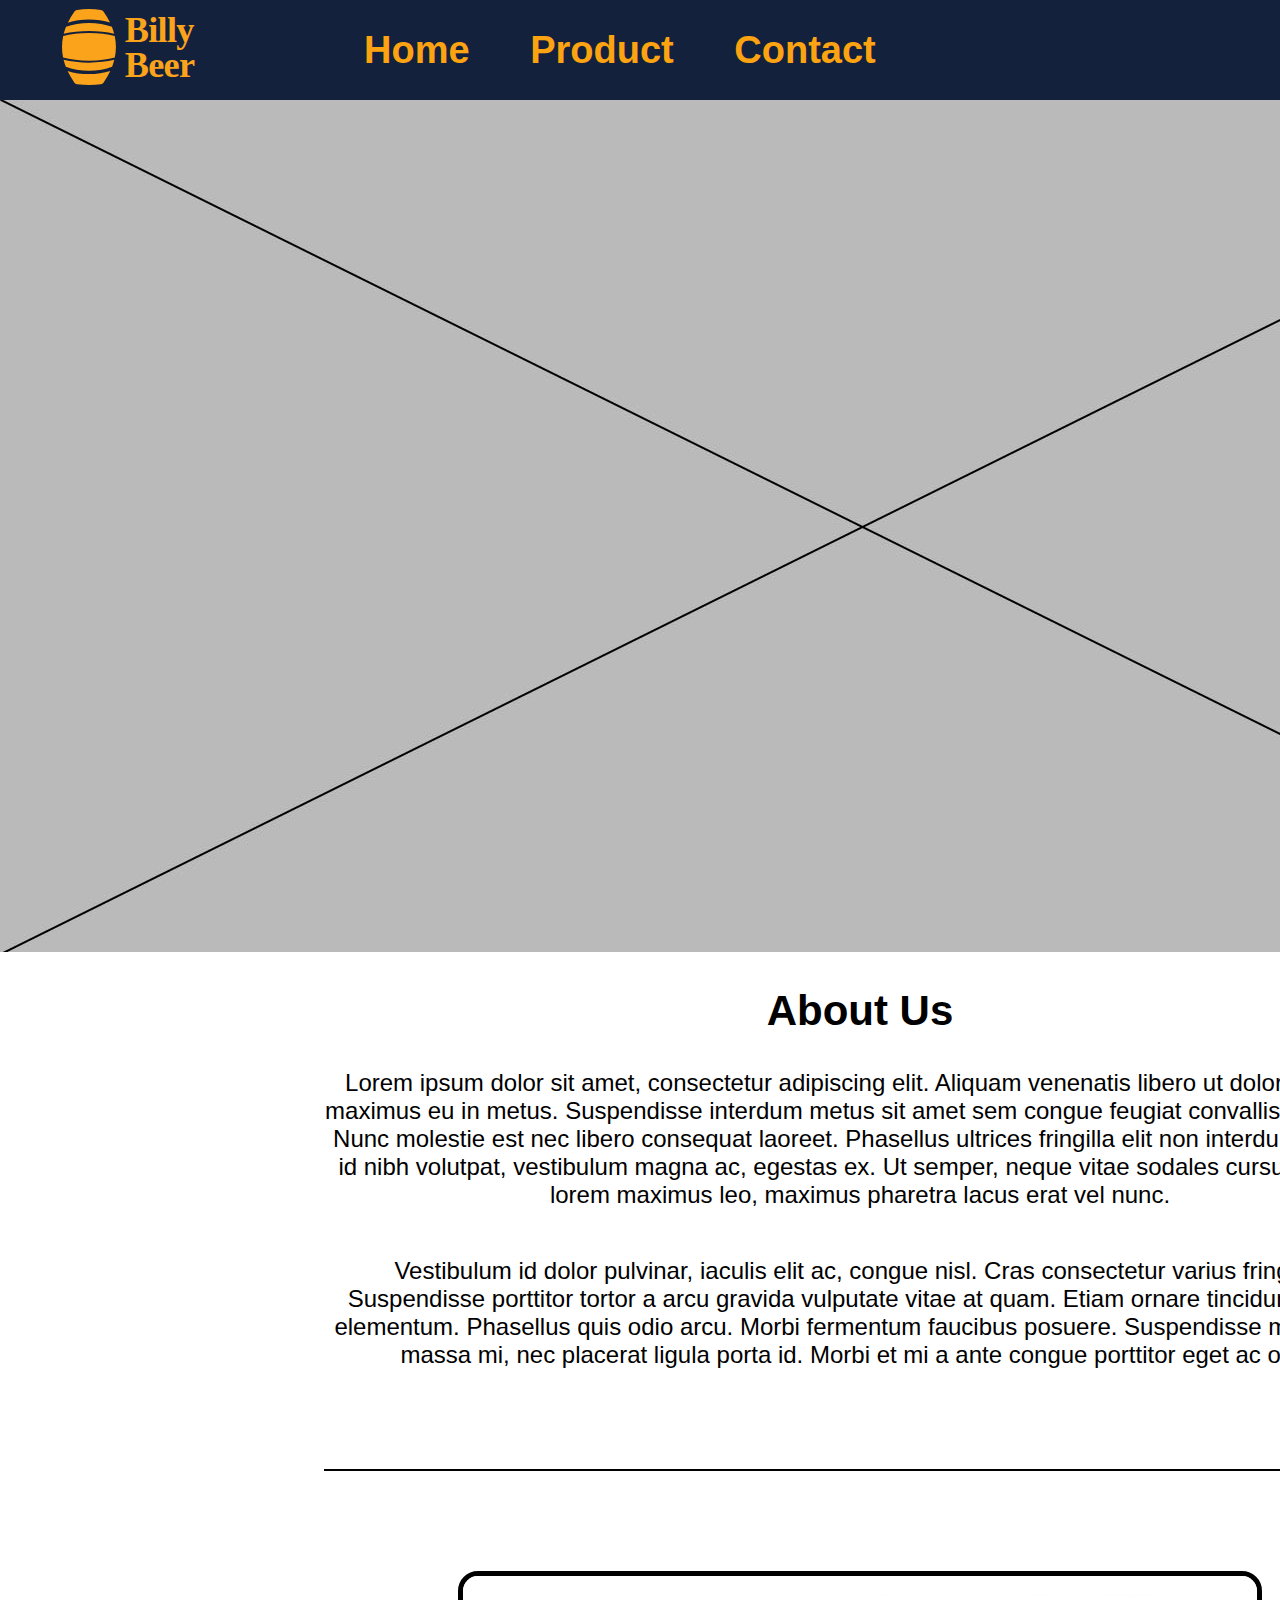
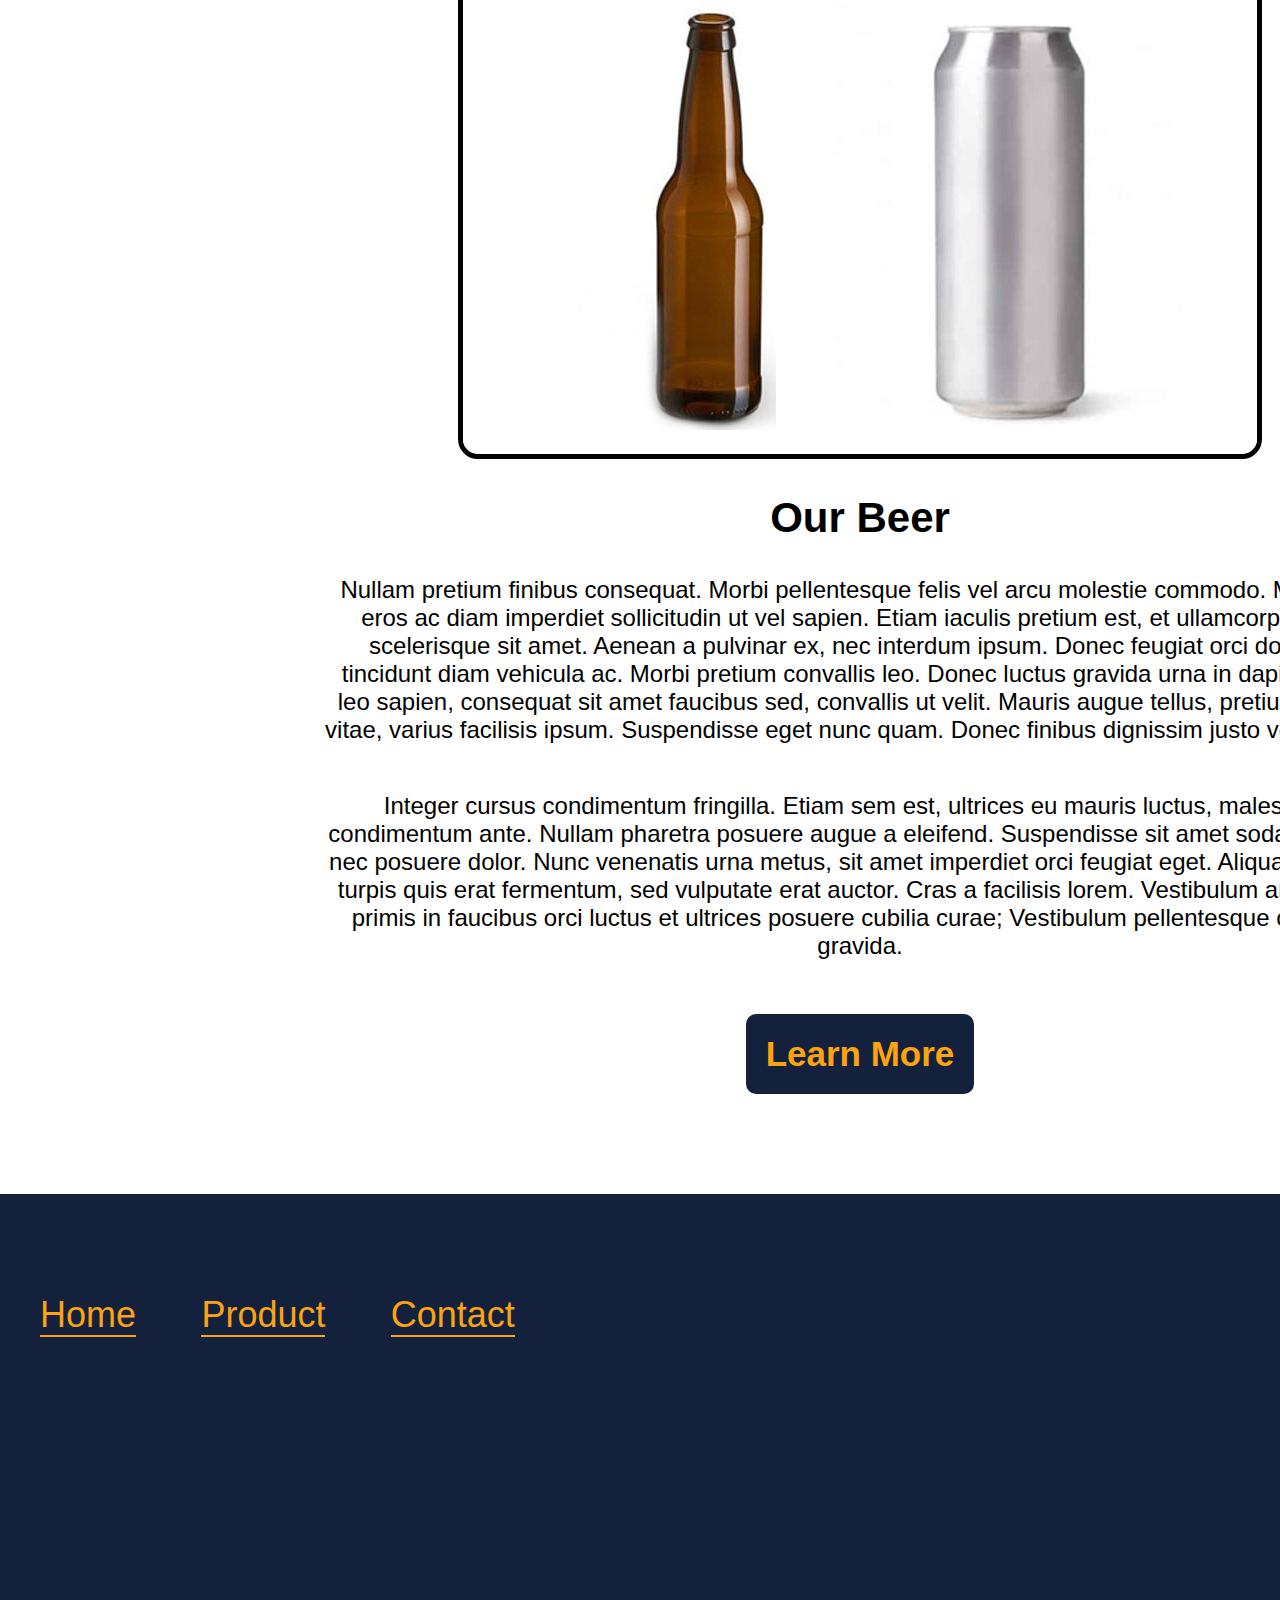
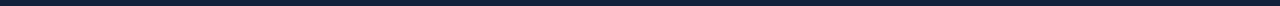
<file: index.html>
<!DOCTYPE html>
<html lang="en">
<head>
    <meta charset="UTF-8">
    <link rel="stylesheet" href="css/main.css">
    <title>Billy Beer Home</title>
</head>
<body>
    <header class="grid">
        <h1 class="hidden">Header</h1>
        <a href="index.html"><img class="logo" src="images/logo.svg" alt="company logo"></a>
        <nav id="upper-nav">
            <h2 class="hidden">Upper Navigation</h2>
            <ul>
                <li><a href="index.html">Home</a></li>
                <li><a href="#">Product</a></li>
                <li><a href="contact.html">Contact</a></li>
            </ul>
        </nav>
        <aside class="social-media-icons">
            <h2 class="hidden">Social Media Icons</h2>
            <ul>
                <li><a href="#"><img class="default-icon" src="images/facebook.svg" alt="facebook"></a></li>
                <li><a href="#"><img class="default-icon" src="images/twitter.svg" alt="twitter "></a></li>
                <li><a href="#"><img class="default-icon" src="images/instagram.svg" alt="instagram"></a></li>
            </ul>
        </aside>

        <aside class="social-media-icons">
            <h2 class="hidden">Social Media Icons Hover States</h2>
            <ul>
                <li><a href="#"><img src="images/facebook-hover.svg" alt="facebook"></a></li>
                <li><a href="#"><img src="images/twitter-hover.svg" alt="twitter"></a></li>
                <li><a href="#"><img src="images/instagram-hover.svg" alt="instagram"></a></li>
            </ul>
        </aside>
    </header>

    <section id="hero-ad">
        <h2 class="hidden">Hero Ad</h2>
            <a class="learn-more" href="#">Learn More</a>
    </section>

    <section class="grid info" id="about-us">
        <h2 class="subtitle">About Us</h2>   
        <p>Lorem ipsum dolor sit amet, consectetur adipiscing elit. Aliquam venenatis libero ut dolor placerat maximus eu in metus. Suspendisse interdum metus sit amet sem congue feugiat convallis sed lacus. Nunc molestie est nec libero consequat laoreet. Phasellus ultrices fringilla elit non interdum. Nullam id nibh volutpat, vestibulum magna ac, egestas ex. Ut semper, neque vitae sodales cursus, mauris lorem maximus leo, maximus pharetra lacus erat vel nunc. </p>
        <p>Vestibulum id dolor pulvinar, iaculis elit ac, congue nisl. Cras consectetur varius fringilla. Suspendisse porttitor tortor a arcu gravida vulputate vitae at quam. Etiam ornare tincidunt velit et elementum. Phasellus quis odio arcu. Morbi fermentum faucibus posuere. Suspendisse malesuada massa mi, nec placerat ligula porta id. Morbi et mi a ante congue porttitor eget ac odio.</p>
    </section>

    <section class="grid info" id="our-beer">
        <img src="images/sample-can-bottle.jpg" alt="billy beer bottle and can">
        <h2 class="subtitle">Our Beer</h2>   
        <p>Nullam pretium finibus consequat. Morbi pellentesque felis vel arcu molestie commodo. Morbi non eros ac diam imperdiet sollicitudin ut vel sapien. Etiam iaculis pretium est, et ullamcorper risus scelerisque sit amet. Aenean a pulvinar ex, nec interdum ipsum. Donec feugiat orci dolor, vel tincidunt diam vehicula ac. Morbi pretium convallis leo. Donec luctus gravida urna in dapibus. Sed leo sapien, consequat sit amet faucibus sed, convallis ut velit. Mauris augue tellus, pretium in risus vitae, varius facilisis ipsum. Suspendisse eget nunc quam. Donec finibus dignissim justo vel aliquam. </p>
        <p>Integer cursus condimentum fringilla. Etiam sem est, ultrices eu mauris luctus, malesuada condimentum ante. Nullam pharetra posuere augue a eleifend. Suspendisse sit amet sodales quam, nec posuere dolor. Nunc venenatis urna metus, sit amet imperdiet orci feugiat eget. Aliquam semper turpis quis erat fermentum, sed vulputate erat auctor. Cras a facilisis lorem. Vestibulum ante ipsum primis in faucibus orci luctus et ultrices posuere cubilia curae; Vestibulum pellentesque convallis gravida.</p>
        <a class="learn-more" href="#">Learn More</a>
    </section>

    <footer class="full-grid">
        <h2 class="hidden">Footer</h2>
        <ul>
            <li><a href="index.html">Home</a></li>
            <li><a href="#">Product</a></li>
            <li><a href="contact.html">Contact</a></li>
        </ul>
        <a href="index.html"><img class="footer-logo" src="images/logo.svg" alt="company logo"></a>
    </footer>
    
    <script src="js/main.js"></script>
</body>
</html>
</file>
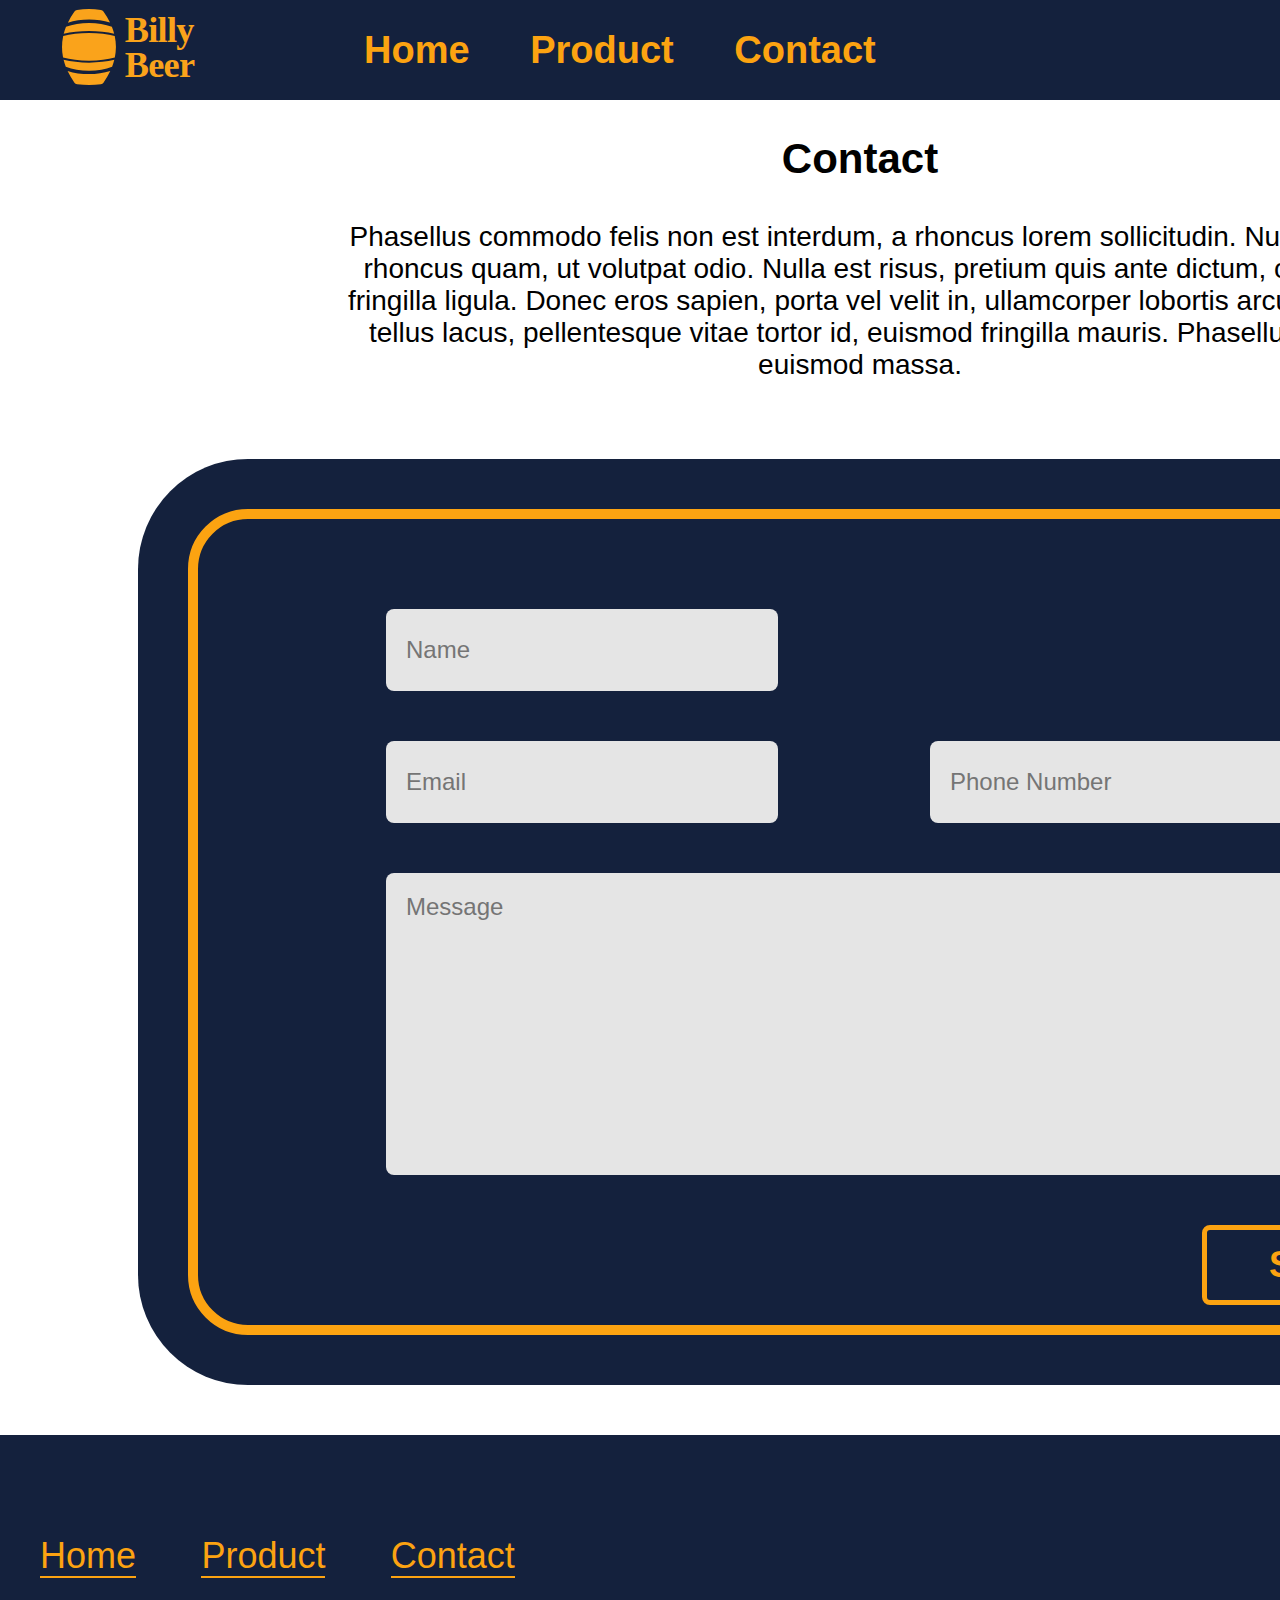
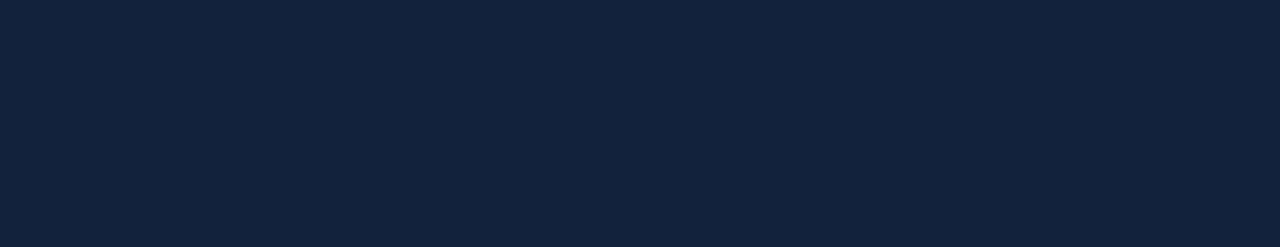
<file: contact.html>
<!DOCTYPE html>
<html lang="en">
<head>
    <meta charset="UTF-8">
    <meta name="viewport" content="width=device-width, initial-scale=1.0">
    <link rel="stylesheet" href="css/main.css">
    <title>Contact</title>
</head>
<body>
    <header class="grid">
        <h1 class="hidden">Header</h1>
        <a href="index.html"><img class="logo" src="images/logo.svg" alt="company logo"></a>
        <nav id="upper-nav">
            <h2 class="hidden">Upper Navigation</h2>
            <ul>
                <li><a href="index.html">Home</a></li>
                <li><a href="#">Product</a></li>
                <li><a href="contact.html">Contact</a></li>
            </ul>
        </nav>
        <aside class="social-media-icons">
            <h2 class="hidden">Social Media Icons</h2>
            <ul>
                <li><a href="#"><img class="default-icon" src="images/facebook.svg" alt="facebook"></a></li>
                <li><a href="#"><img class="default-icon" src="images/twitter.svg" alt="twitter "></a></li>
                <li><a href="#"><img class="default-icon" src="images/instagram.svg" alt="instagram"></a></li>
            </ul>
        </aside>

        <aside class="social-media-icons">
            <h2 class="hidden">Social Media Icons Hover State</h2>
            <ul>
                <li><a href="#"><img src="images/facebook-hover.svg" alt="facebook"></a></li>
                <li><a href="#"><img src="images/twitter-hover.svg" alt="twitter"></a></li>
                <li><a href="#"><img src="images/instagram-hover.svg" alt="instagram"></a></li>
            </ul>
        </aside>
    </header>

    <section class="grid" id="contact">
        <h2 class="subtitle">Contact</h2>
        <p>Phasellus commodo felis non est interdum, a rhoncus lorem sollicitudin. Nullam eu rhoncus quam, ut volutpat odio. Nulla est risus, pretium quis ante dictum, cursus fringilla ligula. Donec eros sapien, porta vel velit in, ullamcorper lobortis arcu. Proin tellus lacus, pellentesque vitae tortor id, euismod fringilla mauris. Phasellus sed euismod massa.</p>
    </section>

    <div class="grid" id="contact-con">
        <form class="grid" action="#">
            <h2 class="hidden">Contact Form</h2>
            <input id="name" placeholder="Name" type="text">
            <input id="email" placeholder="Email" type="email">
            <input id="phone" placeholder="Phone Number" type="text">
            <textarea id="message" placeholder="Message" name="message" cols="30" rows="10"></textarea>
            <input id="form-submit" type="submit">
        </form>
    </div>

    <footer class="full-grid">
        <h2 class="hidden">Footer</h2>
        <ul>
            <li><a href="index.html">Home</a></li>
            <li><a href="#">Product</a></li>
            <li><a href="contact.html">Contact</a></li>
        </ul>
        <a href="index.html"><img class="footer-logo" src="images/logo.svg" alt="company logo"></a>
    </footer>
    
    <script src="js/main.js"></script>
</body>
</html>
</file>
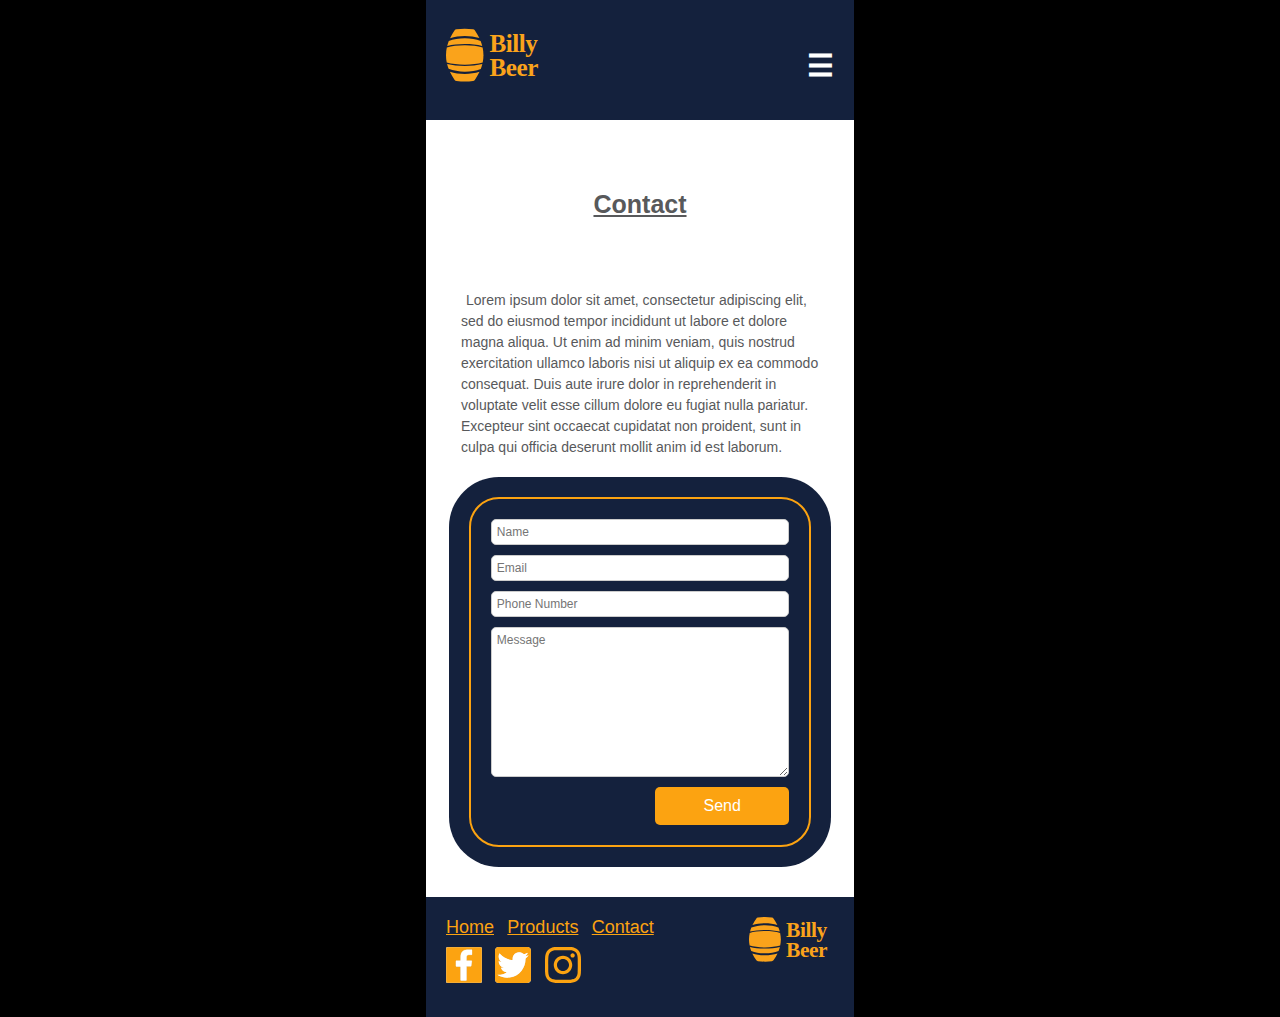
<file: contact_mobile.html>
<!DOCTYPE html>
<html lang="en">
<head>
<meta charset="UTF-8">
<title>Billy-Beer_HomePage</title>
<link href="css/main-mobile.css" rel="stylesheet" type="text/css">

</head>
<body>
	<div id="container">
        
        <header id="header-con">
                <img class="logo" src="images/logo.svg" alt="Billy_Beer_logo">
            
                <label for="menu-toggle" class="menu-icon">&#9776;</label>
                <nav class="menu">
                  <ul>
                    <li><a href="#">Home</a></li>
                    <li><a href="#">About</a></li>
                    <li><a href="#">Contact</a></li>
                  </ul>
                </nav>    
        </header>

        <main>
                 
            <div id="about-us-con">
                <h2 class="subtitle"><u>Contact</u></h2>   
                    <section id="about-us-text-con"> 
                        <h2 class="hidden">About Container</h2>    
                        <div class="grid-con">
                            <ul id="about-us-text">
                                <li><span>Lorem ipsum dolor sit amet, consectetur adipiscing elit, sed do eiusmod tempor incididunt ut labore et dolore magna aliqua. Ut enim ad minim veniam, quis nostrud exercitation ullamco laboris nisi ut aliquip ex ea commodo consequat. Duis aute irure dolor in reprehenderit in voluptate velit esse cillum dolore eu fugiat nulla pariatur. Excepteur sint occaecat cupidatat non proident, sunt in culpa qui officia deserunt mollit anim id est laborum.</span></li>
                            </ul>
                        </div>
                        </section>      
                    </div>   
                    <div>

                            <h2 class="hidden">Contact Form</h2>
                            <form method="#" action="#">
                                <input id="name" placeholder="Name" type="text">
                                <input id="email" placeholder="Email" type="email">
                                <input id="phone" placeholder="Phone Number" type="text">
                                <textarea id="message" placeholder="Message" name="message" cols="30" rows="10"></textarea>
                                
                                <button type="submit">Send</button>
                           </form>
                    </div>
        </main>

        <footer id="footer-con" class="grid-con">
            <nav id="footer-nav">
                <aside class="social-media-icons">
                    <ul>
                        <li><a href="#"><img class="default-icon" src="images/facebook.svg" alt="facebook"></a></li>
                        <li><a href="#"><img class="default-icon" src="images/twitter.svg" alt="twitter "></a></li>
                        <li><a href="#"><img class="default-icon" src="images/instagram.svg" alt="instagram"></a></li>
                    </ul>
                </aside>
            <h2 class="hidden">Lower Navigation</h2>
                <ul>
                    <li><a href="#">Home</a></li>
                    <li><a href="#">Products</a></li>
                    <li><a href="#">Contact</a></li>
                </ul>
            </nav>
           
            <img class="logo" src="images/logo.svg" alt="Billy-Beer logo">
        </footer>

    </div>

    <script src="js/main.js"></script>
</body> 
</html>
</file>
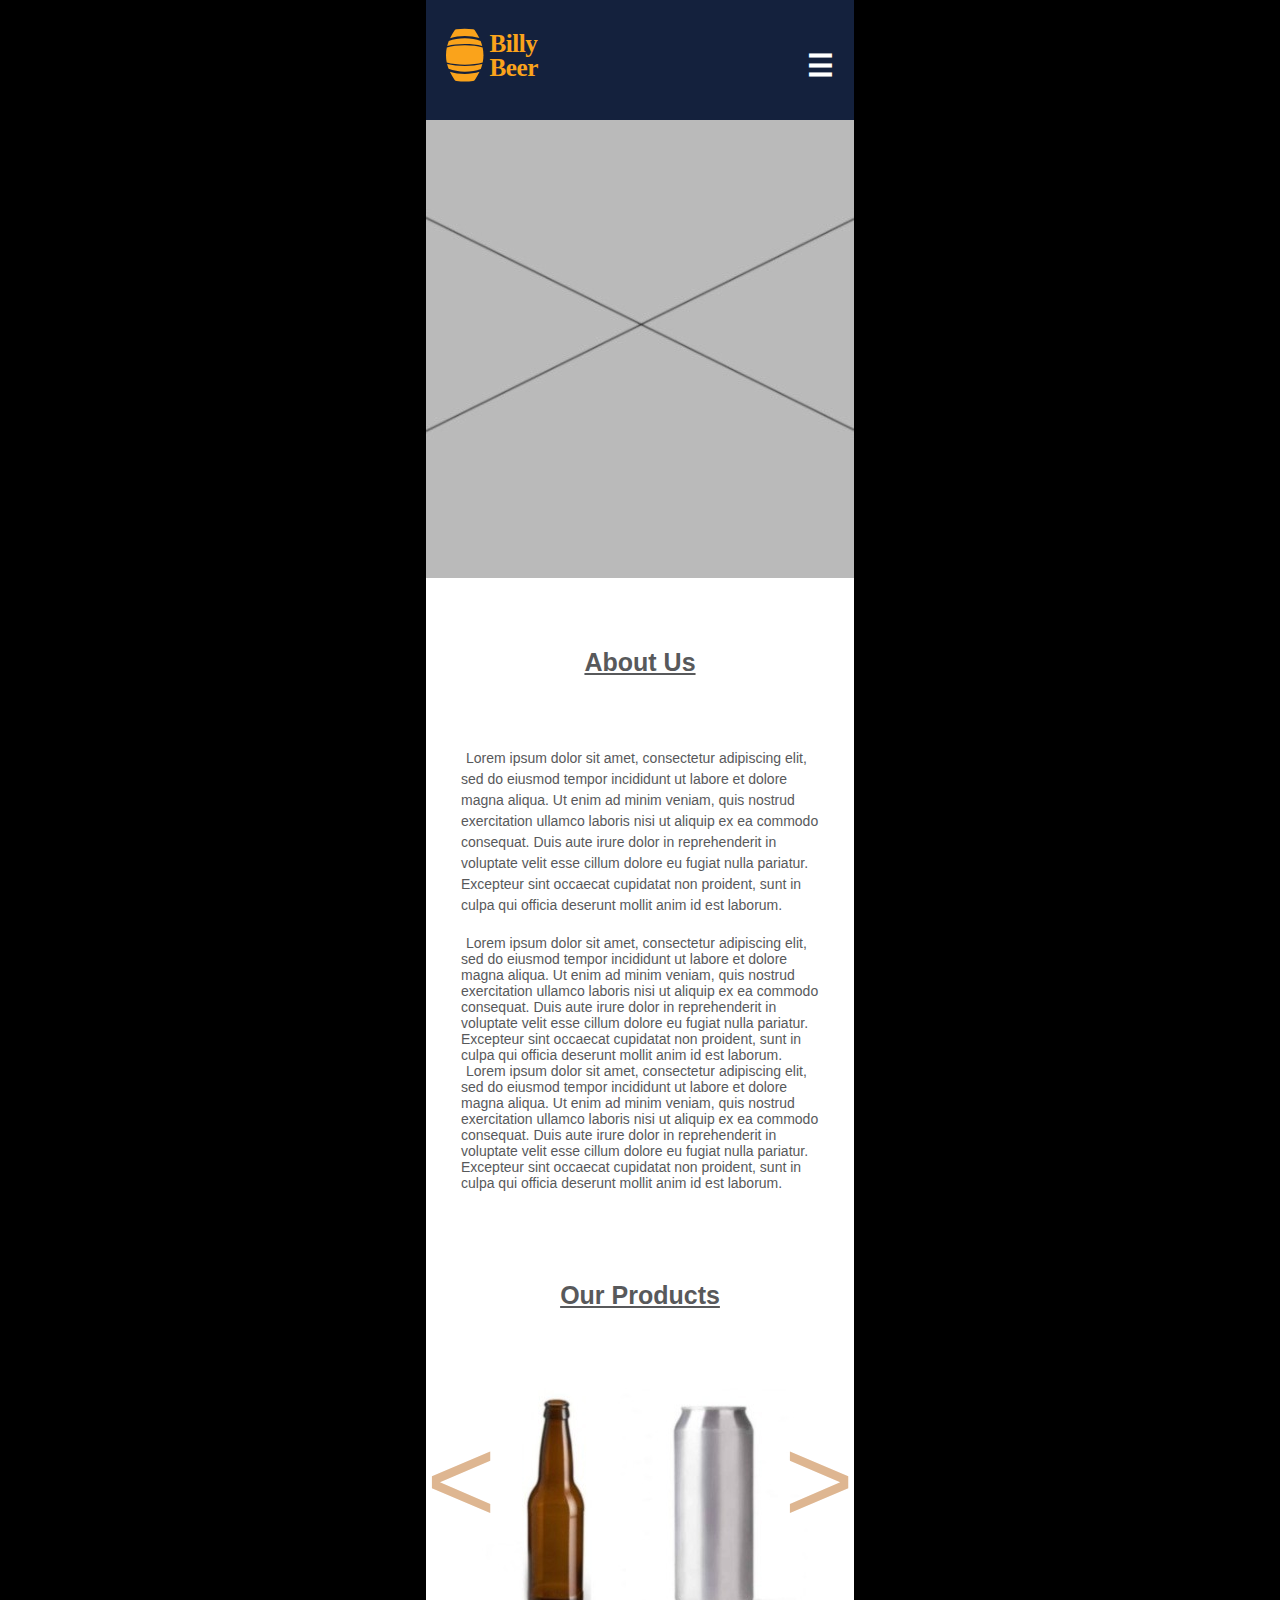
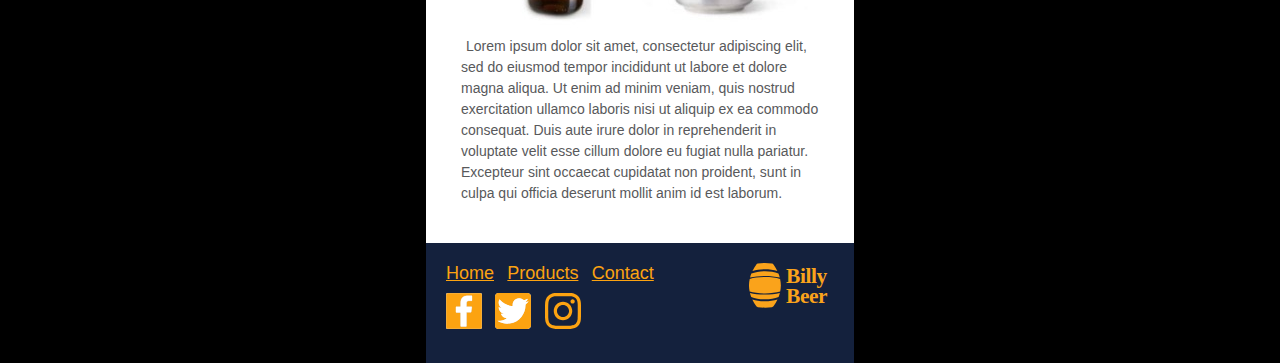
<file: index_mobile.html>
<!DOCTYPE html>
<html lang="en">
<head>
<meta charset="UTF-8">
<title>Billy-Beer_HomePage</title>
<link href="css/main-mobile.css" rel="stylesheet" type="text/css">

</head>
<body>
	<div id="container">
        
        <header id="header-con">
                <img class="logo" src="images/logo.svg" alt="Billy_Beer_logo">
            
                <label for="menu-toggle" class="menu-icon">&#9776;</label>
                <nav class="menu">
                  <ul>
                    <li><a href="#">Home</a></li>
                    <li><a href="#">About</a></li>
                    <li><a href="#">Contact</a></li>
                  </ul>
                </nav>    
        </header>

        <main>
            <section id="hero-con">
                <div class="grid-con">
                    <h2 class="hidden">TO PUT BRAND VIDEO IN FUTURE PLACE-HOLDER IS PLACED</h2>
                </div>
            </section>

            <div id="about-us-con">
                <h2 class="subtitle"><u>About Us</u></h2>   
                    <section id="about-us-text-con"> 
                        <h2 class="hidden">About Container</h2>    
                        <div class="grid-con">
                            <ul id="about-us-text">
                                <li><span>Lorem ipsum dolor sit amet, consectetur adipiscing elit, sed do eiusmod tempor incididunt ut labore et dolore magna aliqua. Ut enim ad minim veniam, quis nostrud exercitation ullamco laboris nisi ut aliquip ex ea commodo consequat. Duis aute irure dolor in reprehenderit in voluptate velit esse cillum dolore eu fugiat nulla pariatur. Excepteur sint occaecat cupidatat non proident, sunt in culpa qui officia deserunt mollit anim id est laborum.</span></li>
                                <span>Lorem ipsum dolor sit amet, consectetur adipiscing elit, sed do eiusmod tempor incididunt ut labore et dolore magna aliqua. Ut enim ad minim veniam, quis nostrud exercitation ullamco laboris nisi ut aliquip ex ea commodo consequat. Duis aute irure dolor in reprehenderit in voluptate velit esse cillum dolore eu fugiat nulla pariatur. Excepteur sint occaecat cupidatat non proident, sunt in culpa qui officia deserunt mollit anim id est laborum.</span></li>
                                <span>Lorem ipsum dolor sit amet, consectetur adipiscing elit, sed do eiusmod tempor incididunt ut labore et dolore magna aliqua. Ut enim ad minim veniam, quis nostrud exercitation ullamco laboris nisi ut aliquip ex ea commodo consequat. Duis aute irure dolor in reprehenderit in voluptate velit esse cillum dolore eu fugiat nulla pariatur. Excepteur sint occaecat cupidatat non proident, sunt in culpa qui officia deserunt mollit anim id est laborum.</span>
                            </ul>
                        </div>
                        </section>      
                    </div>  

            <section id="image-slider-con">
                <h2 class="subtitle"><u>Our Products </u></h2>
                <img src="images/sample-can-bottle-mobile.jpg"  alt="Beer-can-&-bottle">
                <!-- ascii symbols for <> -->
                <span id="mobile-slider-left">&#60</span>
                <span id="mobile-slider-right">&#62</span>
            </section>    
            <section id="about-us-text-con"> 
                <h2 class="hidden">Our Products</h2>    
                <div class="grid-con">
                    <ul id="about-us-text">
                        <li><span>Lorem ipsum dolor sit amet, consectetur adipiscing elit, sed do eiusmod tempor incididunt ut labore et dolore magna aliqua. Ut enim ad minim veniam, quis nostrud exercitation ullamco laboris nisi ut aliquip ex ea commodo consequat. Duis aute irure dolor in reprehenderit in voluptate velit esse cillum dolore eu fugiat nulla pariatur. Excepteur sint occaecat cupidatat non proident, sunt in culpa qui officia deserunt mollit anim id est laborum.</span></li>
                    </ul>
                </div>
                </section>  

        </main>

        <footer id="footer-con" class="grid-con">
            <nav id="footer-nav">
                <aside class="social-media-icons">
                    <ul>
                        <li><a href="#"><img class="default-icon" src="images/facebook.svg" alt="facebook"></a></li>
                        <li><a href="#"><img class="default-icon" src="images/twitter.svg" alt="twitter "></a></li>
                        <li><a href="#"><img class="default-icon" src="images/instagram.svg" alt="instagram"></a></li>
                    </ul>
                </aside>
            <h2 class="hidden">Lower Navigation</h2>
                <ul>
                    <li><a href="#">Home</a></li>
                    <li><a href="#">Products</a></li>
                    <li><a href="#">Contact</a></li>
                </ul>
            </nav>
           
            <img class="logo" src="images/logo.svg" alt="Billy-Beer logo">
        </footer>

    </div>

    <script src="js/main.js"></script>
</body>
</html>
</file>
<file: css/main.css>
.hidden {
    display: none;
}

body {
    font-size: 12px;
    font-family: Arial, Helvetica, sans-serif;
    color: #000;
    margin: 0;
    padding: 0;
    width: 1720px;
}

header {
    background-color: #14213d;
    align-items: center;
    grid-template-rows: 100px;
}

a {
    text-decoration: none;
    color: #000;
}

footer {
    height: 412px;
    background-color: #14213d;
    margin-top: 100px;
}

footer ul {
    grid-column: 1/6;
    list-style-type: none;
    margin-top: 100px;
}

footer ul li {
    display: inline;
    margin-right: 62px;
}

footer ul li a {
    color: #fca311;
    font-size: 36px;
    border-bottom: solid 2px #fca311;
    transition: all 0.5s ease;
}

footer ul li a:hover {
    color: #fc8300;
    border-bottom: solid 2px #fc8300;
}

footer a:last-of-type {
    grid-column: 11/-1;
    align-self: end;
    margin-bottom: 30px;
}

.grid {
    display: grid;
    grid-template-columns: repeat(12, 120px);
    grid-column-gap: 16px;
    padding-left: 52px;
    padding-right: 52px;
}

.full-grid {
    display: grid;
    grid-template-columns: repeat(12, 125px);
    grid-column-gap: 20px;
}

.logo {
    height: 90px;
    padding: 10px;
    padding-top: 20px;
}

.footer-logo {
    height: 120px;
}

.learn-more {
    color: #fca311;
    font-size: 35px;
    font-weight: bold;
    background-color: #14213d;
    padding: 20px;
    border-radius: 10px;
    transition: all 0.5s ease;
}

.learn-more:hover {
    color: #fc8300;
    padding: 25px;
    border-radius: 5px;
}

.subtitle {
    font-size: 42px;
    grid-column: 3/11;
    text-align: center;
    margin-bottom: 10px;
}

.info p {
    grid-column: 3/11;
    font-size: 24px;
    text-align: center;
}

#upper-nav {
    grid-column: 3/8;
}

#upper-nav ul {
    list-style-type: none;
    font-size: 38px;
    font-weight: bold;
}

#upper-nav ul li {
    display: inline;
    margin-right: 50px;
}

#upper-nav ul li a {
    color: #fca311;
    transition: all, 0.5s ease;
}

#upper-nav ul li a:hover {
    padding-bottom: 5px;
    border-bottom: solid 2px #fc8300;
    color: #fc8300;
}

.social-media-icons {
    grid-column: 11/13;
    grid-row: 1/-1;
}

.social-media-icons ul {
    list-style-type: none;
    padding: 0;
}

.social-media-icons ul li {
    display: inline;
    margin-right: 10px;
}

.social-media-icons img {
    width: 68px;
}

#hero-ad {
    height: 852px;
    background-image: url(../images/hero-placeholder.jpg);
    display: flex;
    flex-direction: column;
}

#hero-ad a {
    align-self: flex-end;
    margin-top: auto;
    margin-right: 30px;
    margin-bottom: 30px;
}

#about-us p:last-of-type {
    border-bottom: solid 2px #000;
    padding-bottom: 100px;
    margin-bottom: 100px;
}

#our-beer img {
    grid-column: 3/11;
    border: solid 5px #000;
    border-radius: 20px;
    justify-self: center;
}

#our-beer a {
    grid-column: 5/9;
    justify-self: center;
    margin-top: 30px;
}

.default-icon:hover {
    opacity: 0%;
}

.social-media-icons:first-of-type {
    z-index: 10;
}

form {
    grid-column: 2/12;
    background-color: #14213d;
    border: solid 10px #fca311;
    border-radius: 60px; 
    margin-top: 100px;
    padding-top: 40px;
    box-shadow: 0 0 0 50px #14213d;
}

input {
    display: flex;
    height: 80px;
}

input, textarea {
    font: inherit;
    font-size: 24px;
    border: none;
    border-radius: 8px;
    background-color: #e5e5e5;
    padding-left: 20px;
    margin-top: 50px;
}

#name {
    grid-column: 2/5;
}

#email {
    grid-column: 2/5;
}

#phone {
    grid-column: 6/9;
}

#message {
    grid-column: 2/9;
    padding-top: 20px;
}

#form-submit {
    grid-column: 8/10;
    display: flex;
    font-size: 36px;
    font-weight: bold;
    text-align: center;
    color: #fca311;
    border: solid 5px #fca311; 
    background-color: #14213d;
    align-items: center;
    justify-content: center;
    transition: all 0.5s ease;
    margin-bottom: 20px;
    padding: 0;
}

#form-submit:hover {
    cursor: pointer;
}

#form-submit:hover {
    color: #fc8300;
    border: solid 5px #fc8300;
}

#contact p {
    grid-column: 3/11;
    text-align: center;
    font-size: 28px;
}
</file>
<file: css/main-mobile.css>
@charset "UTF-8";
/* CSS Document */

/*Remove this rule on your HTML elements as you start to fill them with content*/

.box-color {
	color: #fff;
	background: #000;
	text-align: center;
	margin: 0;
}

/*basic reset*/

/*browsers have built in values for elements so we'll reset a few things to zero, you can add to this or remove items as needed*/

div,p,body,header,footer,section,article,nav { 
	margin: 0; 
	padding: 0; 
}	

img { 
	border: none; /*Remove border if image is a link*/
	margin: 0; 
	padding: 0; 
}

/*html selectors*/

body {
	font-family: Arial, Helvetica, sans-serif;
	font-size: 12px;
	color: #58595B;
	background-color: #000;
}

/* Remove underlines from links */

a {
	text-decoration: none;
}

/*hide elements from browser but show for doc outline*/

.hidden {
	display: none;
}


/*Common page elements  */

/*This is essentially a box that we place the whole site in.  
We center the box using margin 0 auto and give it a fixed width of 428px.
428px would fit some phones. Sizes will vary depending on the projects
you work on and the intended audience, we may go as low as 320px */

#container {
	margin: 0 auto;
	width: 428px;
	background-color: #FFF;
}

/* this is our grid based off of our XD file */
.grid-con {
	display: grid;
	grid-template-columns: repeat(4, 85px);
	grid-column-gap: 16px;
	padding-left: 20px;
	padding-right: 20px;
}

#header-con {
	background-color: #14213d ;
	padding-top: 10px;
	padding-bottom: 10px;
	
}

#header-logo {
	grid-column: 1/3;
	height: 100px;
}

* {
	margin: 0;
	padding: 0;
	box-sizing: border-box;
  }
  
  header {
	display: flex;
	justify-content: space-between;
	align-items: center;
	padding: 20px;
	background-color: #333;
	color: #fff;
  }
  
  #header-con .logo{
	height: 100px;
	width: 100px;

  }

  .menu-icon {
	display: none;
	font-size: 30px;
	cursor: pointer;
  }
  
  .menu {
	display: flex;
	justify-content: flex-end;
  }
  
  .menu ul {
	display: flex;
	list-style: none;
  }
  
  .menu li {
	margin: 0 20px;
  }
  
  .menu a {
	text-decoration: none;
	color: #fff;
  }
  
	.menu {
	  display: none;
	}
	.menu-icon {
	  display: block;
	}
	.menu-icon:hover {
	  color: #e67e22;
	}
	.menu-icon:focus-within + .menu {
	  display: flex;
	  flex-direction: column;
	  align-items: center;
	  justify-content: center;
	  width: 100%;
	  position: absolute;
	  top: 100%;
	  left: 0;
	  background-color: #333;
	  z-index: 1;
	}
	.menu-icon:focus-within + .menu ul {
	  flex-direction: column;
	  align-items: center;
	}
	.menu-icon:focus-within + .menu li {
	  margin: 10px 0;
	}
  
  
  

  

/* index page */

#hero-con {

	background-image: url("../images/My\ project\ \(1\).jpg");
	height: 458px;
	
}


.subtitle { 
	font-size: 25px;
	font-weight: bold;
	background-color: #ffffff;
	text-align: center;
	padding-top: 70px;
	padding-bottom: 70px;
	margin: 0;
}

#hero-con .subtitle {
	background-color: #14213d;
	opacity: 50%;
	grid-column: 1/-1;
	margin-top: 20px;
	text-align: center;
	border-radius: 15px;
	padding-top: 20px;
	padding-bottom: 20px;
	color:white;
	font-size: medium;

}

#image-slider-con {
	background-color: #FFF;
	position: relative;

}

#image-slider-con h2 {
	background-color: #FFF;
	text-align: center;
	padding-top: 70px;
	padding-bottom: 70px;
	margin: 0;
}

#mobile-slider-left {
	position: absolute;
	left: 0;
	font-size: 120px;
	color:#DEB691;
	top: 200px;
}

#mobile-slider-right {
	position: absolute;
	right: 0;
	font-size: 120px;
	color:#DEB691;
	top: 200px;
}

#about-us-text-con {
	background-color: white;
}

#about-us-text {
	grid-column: 1/-1;
	margin-top: 40px;
	margin-bottom: 20px;
}

#about-us-text {
	padding: 0;
	margin-left: 15px;
	margin-right: 15px;
	margin-block-start: auto;
}

#about-us-text li {
	font-size: 18px;
	font-weight: bold;
	list-style: none;
	margin-bottom: 20px;
}

#about-us-text span {
	font-weight: normal;
	font-size: 14px;
	margin-left: 5px;
}

.about-us-photo {
	grid-column: 1/-1;
	display: block;
	margin: 20px auto 0 auto;
	
}

#contact-us-con {
	margin-top: 100px; 
	margin-bottom: 60px;
}

.subtitle-02 {
	font-size: 28px;
	font-weight: bold;
}

#contact-text {
	grid-column: 1/-1;
}

#contact-text p {
	font-size: 18px;
	margin-bottom: 50px;
}

/*Common page elements  */

#footer-con {
	height: 120px;
	background-color: #14213d;
	
	padding: 20px;
}


#footer-con nav {
	grid-column: 1/4;
	display: flex;
	height: 80px;
	flex-flow: wrap-reverse;
}

#footer-con ul {
	list-style: none;
	align-self: flex-end;
}

#footer-con li {
	display: inline;
	margin-right: 10px;
}

#footer-con a {
	color:  #fca311;
	text-decoration: underline;
	font-size: 18px;
}
.social-media-icons {
    grid-column: 11/13;
    grid-row: 1/-1;
}

.social-media-icons ul {
    list-style-type: none;
    padding: 0;
}

.social-media-icons ul li {
    display: inline;
    margin-right: 10px;
}

.social-media-icons img {
    width: 36px;
}

/* Contact Page Code */


form {
	display: flex;
	flex-direction: column;
	width: 80%;
	margin: 0 auto;
	padding: 20px;
	background-color: #14213d;
	border: 2px solid #fca311;
	box-shadow: 0 0 0 20px #14213d;
	border-radius: 30px;
	margin-bottom: 50px;
  }
  
  label {
	font-weight: bold;
	margin-top: 10px;
  }
  
  input, textarea {
	padding: 5px;
	margin-bottom: 10px;
	border: 1px solid #ccc;
	border-radius: 5px;
	font-size: 16px;
  }
  
  textarea {
	height: 150px;
  }
  
  button {
	background-color: #fca311;
	color: #fff;
	padding: 10px;
	border: none;
	border-radius: 5px;
	font-size: 16px;
	cursor: pointer;
	width: 134px;
	margin-left:inherit;
  }
  
  button:hover {
	background-color: #fc8300;
  }


input,textarea{
	font: inherit;
}

/* Contact-us-container 
#contact-us-text-con {
	background-color: white;
}

#contact-text {
	grid-column: 1/-1;
	margin-top: 40px;
	margin-bottom: 20px;
}

#contact-us-text {
	padding: 0;
	margin-left: 15px;
	margin-right: 15px;
	margin-block-start: auto;
}

#contact-us-text li {
	font-size: 18px;
	font-weight: bold;
	list-style: none;
	margin-bottom: 20px;
}

#contact-us-text span {
	font-weight: normal;
	font-size: 14px;
	margin-left: 5px;
}

/*
</file>
